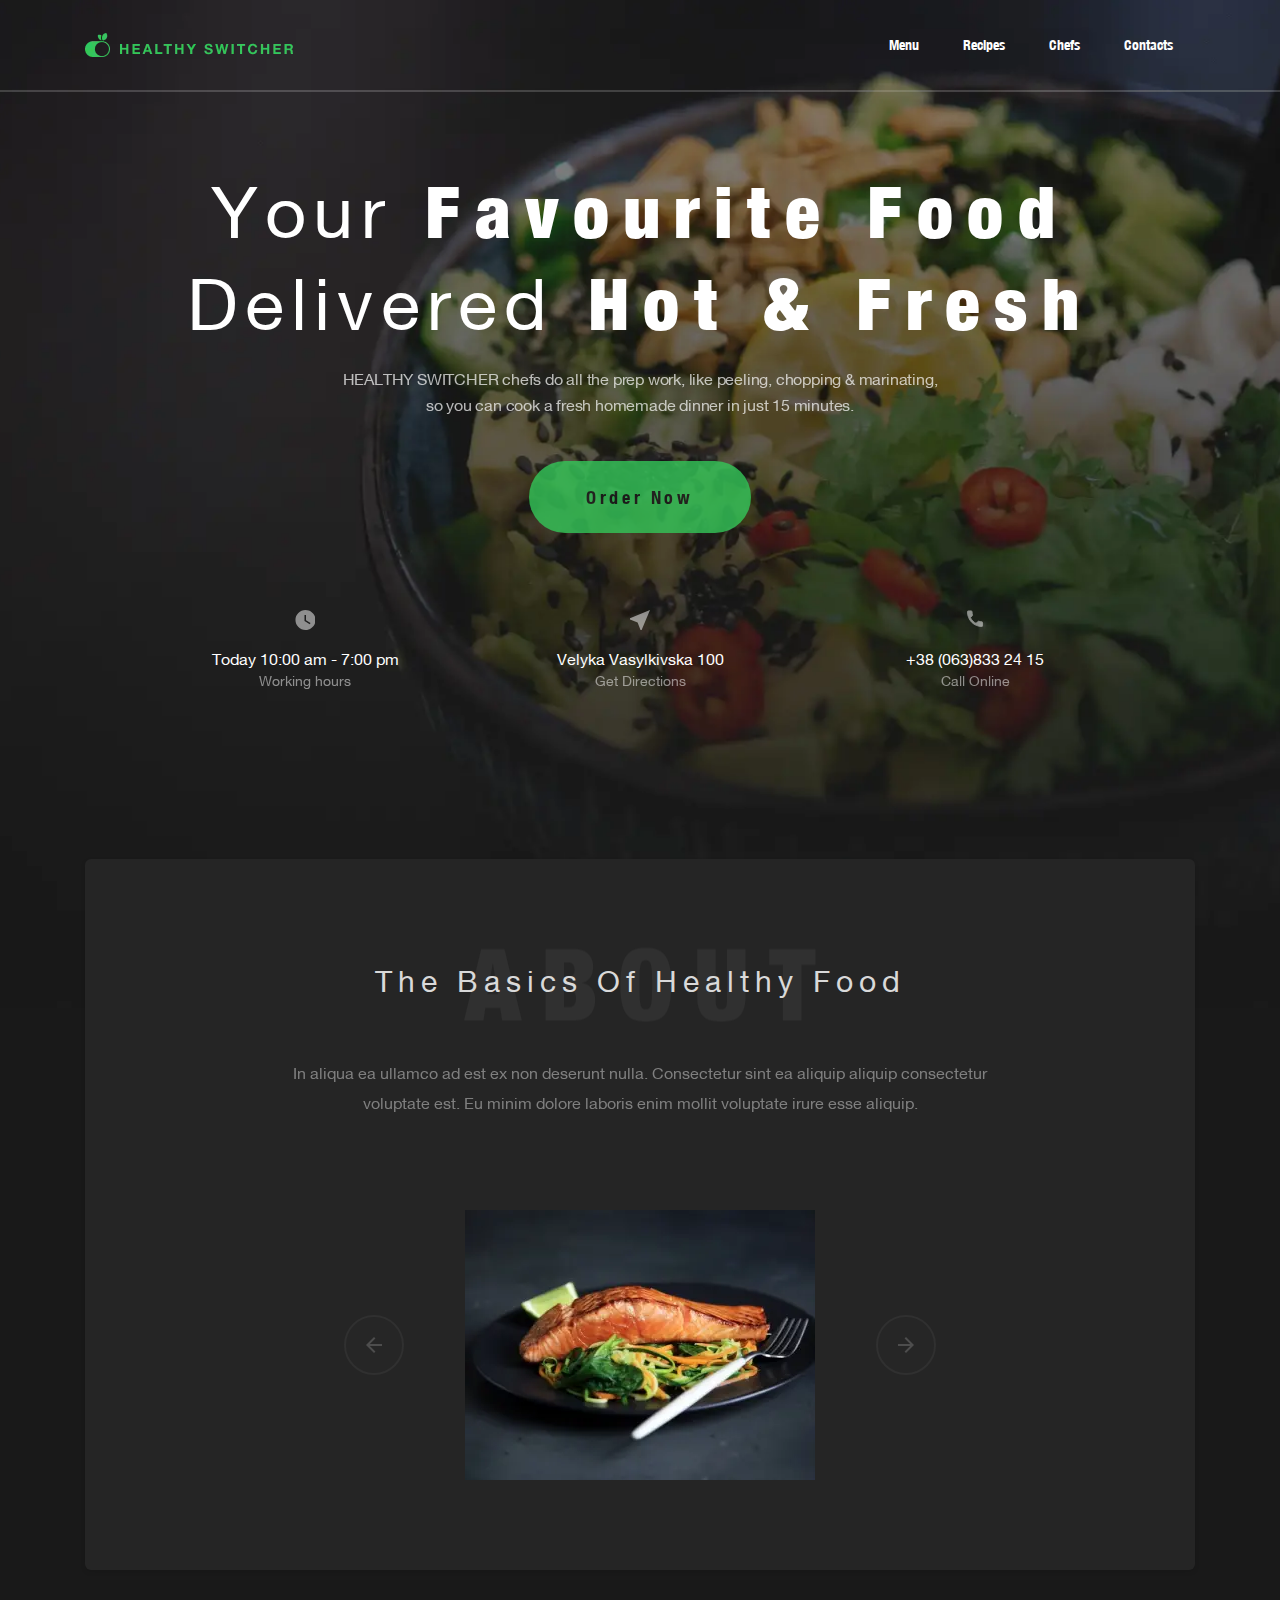
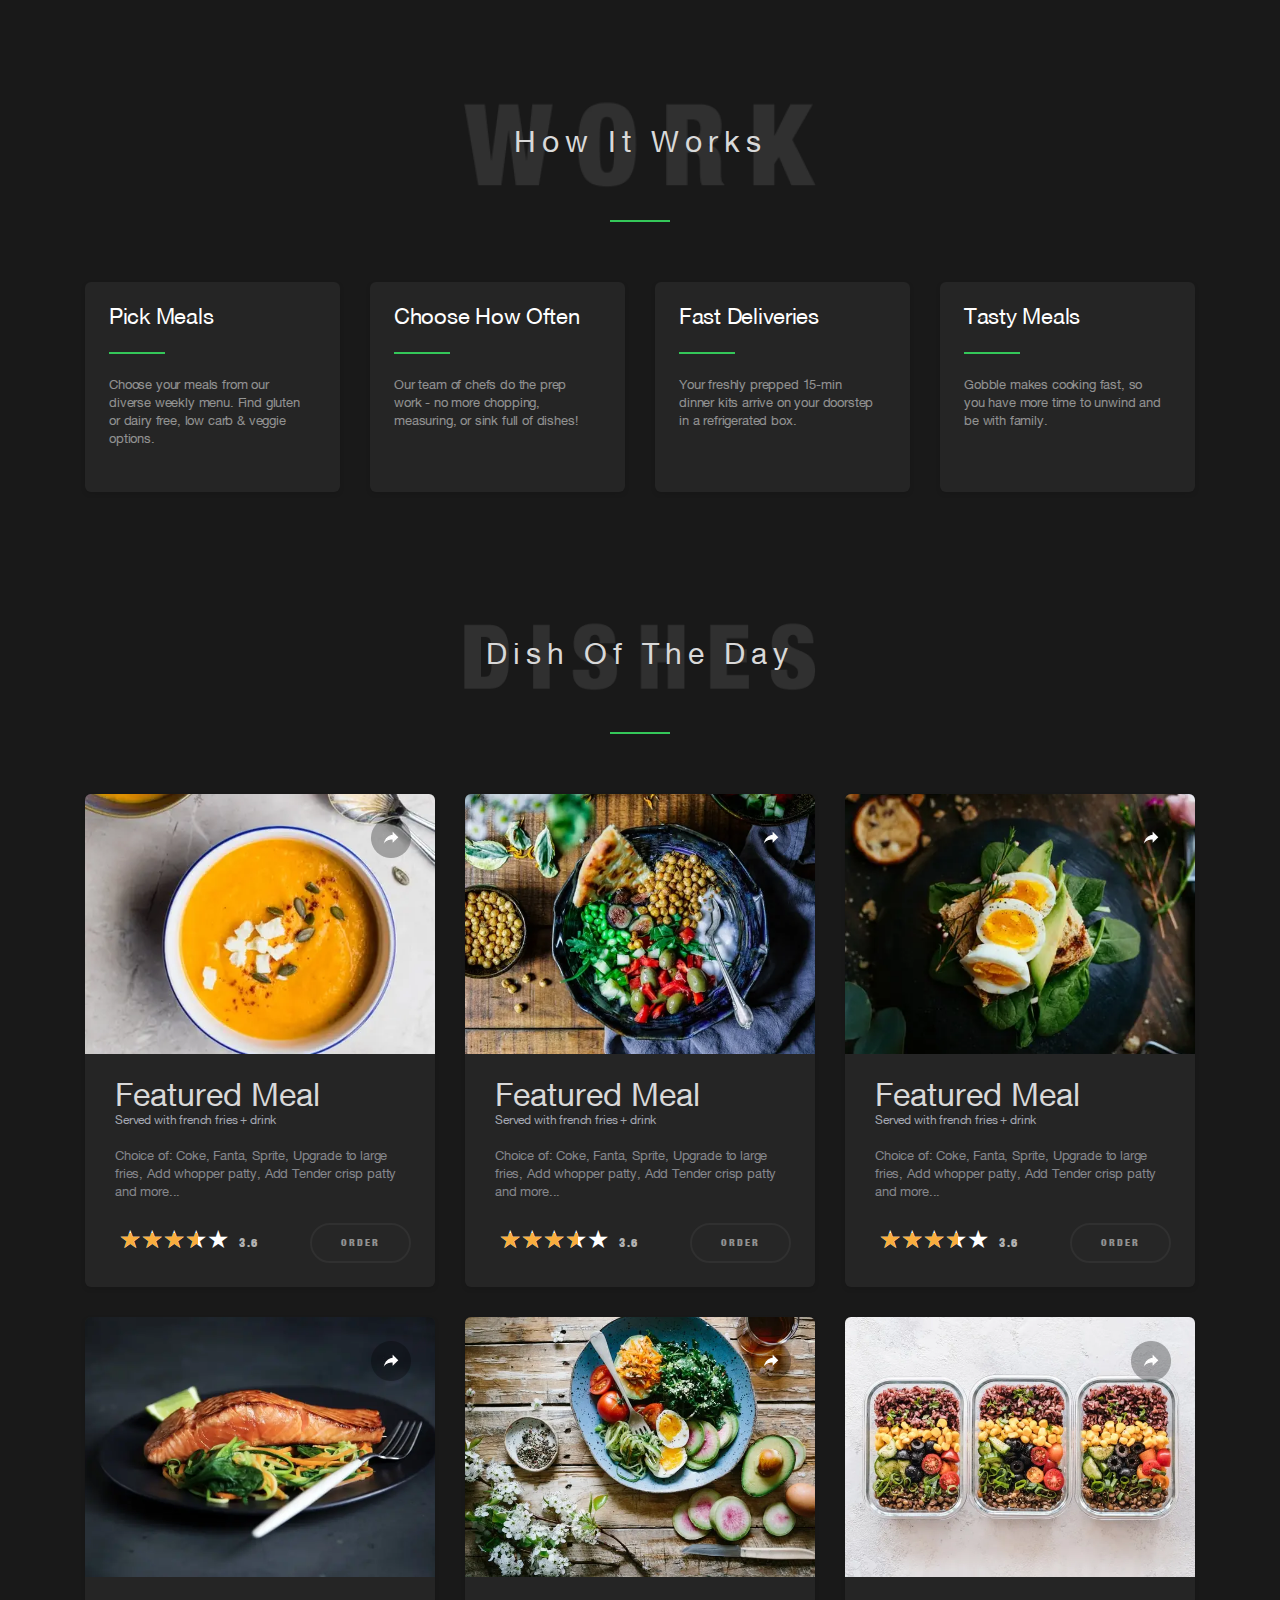
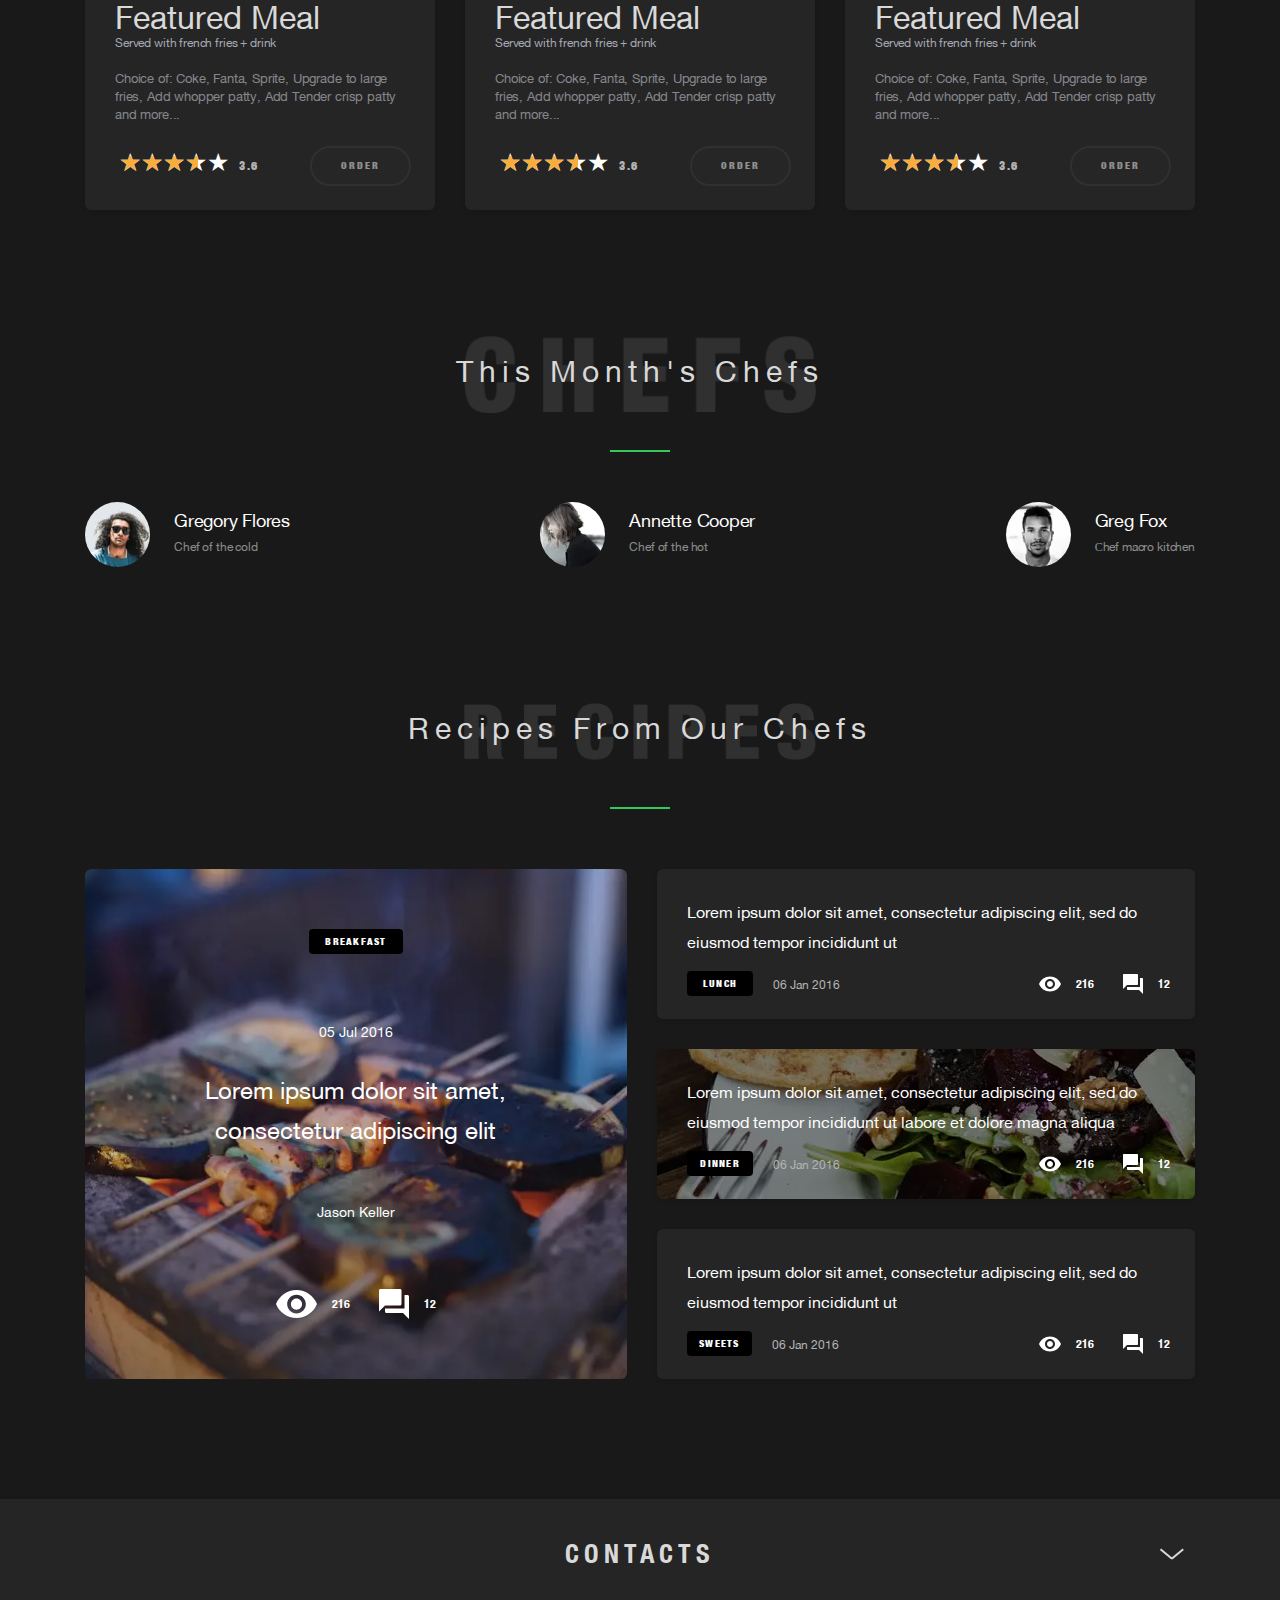
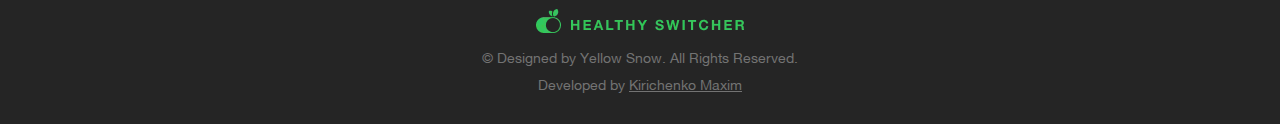
<file: index.html>
<!DOCTYPE html>
<html lang="ru">

<head>
	<title>Healthy Home</title>
	<meta charset="UTF-8">
	<meta name="format-detection" content="telephone=no">
	<!-- <style>body{opacity: 0;}</style> -->
	<link rel="stylesheet" href="css/style.min.css?_v=20220706010325">
	<link rel="shortcut icon" href="favicon.ico">
	<!-- <meta name="robots" content="noindex, nofollow"> -->
	<meta name="viewport" content="width=device-width, initial-scale=1.0">
</head>

<body>
	<div class="wrapper">
		<header class="header">
			<div class="header__container">
				<div class="header__content">
					<div class="header__logo-box">
						<a href="https://google.com/"><picture><source srcset="img/logo1.webp" type="image/webp"><img src="img/logo1.png" alt="logo"></picture></a>
						<div class="logo-box__logo2"><a><picture><source srcset="img/logo2.webp" type="image/webp"><img src="img/logo2.png" alt="logo"></picture></a></div>
					</div>
					<nav class="header__nav">
						<ul class="header__menu">
							<li><a href="#menu" class="menu__link">Menu</a></li>
							<li><a href="#recipes" class="menu__link">Recipes</a></li>
							<li><a href="#chefs" class="menu__link">Chefs</a></li>
							<li><a href="#contacts" class="menu__link">Contacts</a></li>
						</ul>
					</nav>
				</div>
			</div>
		</header>
		<main class="page">
			<div class="front">
				<div class="front__container">
					<div class="front__content">
						<div class="front__image-ibg"><picture><source srcset="img/placeholderbackground.webp" type="image/webp"><img src="img/placeholderbackground.jpg" alt=""></picture></div>
						<div class="front__description">
							<div class="front__title"><span>Your</span> favourite food <span>delivered</span> hot & fresh</div>
							<div class="front__subtitle">HEALTHY SWITCHER chefs do all the prep work, like peeling, chopping & marinating, so you can cook a fresh homemade dinner in just 15 minutes.</div>
						</div>
						<div class="front__button"><a target="_blank" href="https://google.com/">Order Now</a></div>
						<div class="front__items">
							<div class="front__item item-front">
								<div class="item-front__img"><img src="img/ic_watch_later.svg" alt="watch"></div>
								<div class="item-front__title">Today 10:00 am - 7:00 pm</div>
								<div class="item-front__subtitle">Working hours</div>
							</div>
							<div class="front__item item-front">
								<div class="item-front__img"><img src="img/ic_near_me.svg" alt="watch"></div>
								<div class="item-front__title">Velyka Vasylkivska 100</div>
								<div class="item-front__subtitle">Get Directions</div>
							</div>
							<div class="front__item item-front">
								<div class="item-front__img"><img src="img/ic_call.svg" alt="watch"></div>
								<div class="item-front__title">+38 (063)833 24 15</div>
								<div class="item-front__subtitle">Call Online</div>
							</div>
						</div>
					</div>
				</div>
			</div>
			<div class="about">
				<div class="about__container">
					<div class="about__content">
						<div class="title">
							<h2>The Basics Of Healthy Food</h2>
							<picture><source srcset="img/title/ABOUTtitle1.webp" type="image/webp"><img src="img/title/ABOUTtitle1.png" alt="ABOUT"></picture>
						</div>
						<div class="about__subtitle">In aliqua ea ullamco ad est ex non deserunt nulla. Consectetur sint ea aliquip aliquip consectetur voluptate est. Eu minim dolore laboris enim mollit voluptate irure esse aliquip.</div>
						<div class="about__switch">
							<button type="button" class="slider__button swiper-button-prev"><picture><source srcset="img/Iconleft.webp" type="image/webp"><img src="img/Iconleft.png" alt="left"></picture></button>
							<!-- Оболочка слайдера -->
							<div class="about__slider swiper">
								<!-- Двигающееся часть слайдера -->
								<div class="about__wrapper swiper-wrapper">
									<!-- Слайд -->
									<div class="about__slide swiper-slide"><picture><source srcset="img/slide1.webp" type="image/webp"><img src="img/slide1.jpg" alt="food"></picture></div>
									<div class="about__slide swiper-slide"><picture><source srcset="img/slide2.webp" type="image/webp"><img src="img/slide2.jpg" alt="food"></picture></div>
									<div class="about__slide swiper-slide"><picture><source srcset="img/slide1.webp" type="image/webp"><img src="img/slide1.jpg" alt="food"></picture></div>
									<div class="about__slide swiper-slide"><picture><source srcset="img/slide2.webp" type="image/webp"><img src="img/slide2.jpg" alt="food"></picture></div>
									<div class="about__slide swiper-slide"><picture><source srcset="img/slide1.webp" type="image/webp"><img src="img/slide1.jpg" alt="food"></picture></div>
									<div class="about__slide swiper-slide"><picture><source srcset="img/slide2.webp" type="image/webp"><img src="img/slide2.jpg" alt="food"></picture></div>
									<div class="about__slide swiper-slide"><picture><source srcset="img/slide1.webp" type="image/webp"><img src="img/slide1.jpg" alt="food"></picture></div>
									<div class="about__slide swiper-slide"><picture><source srcset="img/slide2.webp" type="image/webp"><img src="img/slide2.jpg" alt="food"></picture></div>
								</div>
								<!-- Если нужна навигация (влево/вправо) -->
							</div>
							<button type="button" class="slider__button swiper-button-next"><picture><source srcset="img/Iconright.webp" type="image/webp"><img src="img/Iconright.png" alt="right"></picture></button>
						</div>
					</div>
				</div>
			</div>
			<div class="work">
				<div class="work__container">
					<div class="title">
						<h2>how it works</h2>
						<picture><source srcset="img/title/EVENTStitle2.webp" type="image/webp"><img src="img/title/EVENTStitle2.png" alt="ABOUT"></picture>
					</div>
					<span class="line"></span>
					<div class="work__content">
						<div class="work__items">
							<div class="work__item item-work">
								<div class="item-work__title">Pick meals</div>
								<span class="item-work__line"></span>
								<div class="item-work__text">Choose your meals from our diverse weekly menu. Find gluten or dairy free, low carb & veggie options.</div>
							</div>
							<div class="work__item item-work">
								<div class="item-work__title">Choose how often</div>
								<span class="item-work__line"></span>
								<div class="item-work__text">Our team of chefs do the prep work - no more chopping, measuring, or sink full of dishes!</div>
							</div>
							<div class="work__item item-work">
								<div class="item-work__title">fast deliveries</div>
								<span class="item-work__line"></span>
								<div class="item-work__text">Your freshly prepped 15-min dinner kits arrive on your doorstep in a refrigerated box.</div>
							</div>
							<div class="work__item item-work">
								<div class="item-work__title">tasty meals</div>
								<span class="item-work__line"></span>
								<div class="item-work__text">Gobble makes cooking fast, so you have more time to unwind and be with family.</div>
							</div>
						</div>
					</div>
				</div>
			</div>
			<div id="menu" class="dishes">
				<div class="dishes__container">
					<div class="dishes__content">
						<div class="title">
							<h2>Dish Of The Day</h2>
							<picture><source srcset="img/title/EVENTStitle3.webp" type="image/webp"><img src="img/title/EVENTStitle3.png" alt="DISHES"></picture>
						</div>
						<span class="line"></span>
						<div class="dishes__items">
							<div class="dishes__item">
								<div class="item-dishes">
									<a href="" class="item-dishes__link">
										<picture><source srcset="img/dishes/7.webp" type="image/webp"><img src="img/dishes/7.png" alt="link"></picture>
									</a>
									<a href="http://google.com/" class="item-dishes__picture">
										<picture><source srcset="img/dishes/1.webp" type="image/webp"><img src="img/dishes/1.jpg" alt="dishes" class="item-dishes__image"></picture>
									</a>
									<div class="item-dishes__body">
										<a href="http://google.com/" class="item-dishes__title">Featured Meal</a>
										<div class="item-dishes__subtitle">Served with french fries + drink</div>
										<div class="item-dishes__text">Choice of: Coke, Fanta, Sprite, Upgrade to large fries, Add whopper patty, Add Tender crisp patty and more...</div>
									</div>
									<div class="item-dishes__items">
										<div class="item-dishes__rating">
											<div class="rating rating_set">
												<div class="rating__body">
													<div class="rating__active"></div>
													<div class="rating__items">
														<input type="radio" class="rating__item" value="1" name="rating">
														<input type="radio" class="rating__item" value="2" name="rating">
														<input type="radio" class="rating__item" value="3" name="rating">
														<input type="radio" class="rating__item" value="4" name="rating">
														<input type="radio" class="rating__item" value="5" name="rating">
													</div>
												</div>
												<div class="rating__value">3.6</div>
											</div>
										</div>
										<a href="http://google.com/" class="item-dishes__button">ORDER</a>
									</div>
								</div>
							</div>
							<div class="dishes__item">
								<div class="item-dishes">
									<a href="" class="item-dishes__link">
										<picture><source srcset="img/dishes/7.webp" type="image/webp"><img src="img/dishes/7.png" alt="link"></picture>
									</a>
									<a href="http://google.com/" class="item-dishes__picture">
										<picture><source srcset="img/dishes/2.webp" type="image/webp"><img src="img/dishes/2.jpg" alt="dishes" class="item-dishes__image"></picture>
									</a>
									<div class="item-dishes__body">
										<a href="http://google.com/" class="item-dishes__title">Featured Meal</a>
										<div class="item-dishes__subtitle">Served with french fries + drink</div>
										<div class="item-dishes__text">Choice of: Coke, Fanta, Sprite, Upgrade to large fries, Add whopper patty, Add Tender crisp patty and more...</div>
									</div>
									<div class="item-dishes__items">
										<div class="item-dishes__rating">
											<div class="rating rating_set">
												<div class="rating__body">
													<div class="rating__active"></div>
													<div class="rating__items">
														<input type="radio" class="rating__item" value="1" name="rating">
														<input type="radio" class="rating__item" value="2" name="rating">
														<input type="radio" class="rating__item" value="3" name="rating">
														<input type="radio" class="rating__item" value="4" name="rating">
														<input type="radio" class="rating__item" value="5" name="rating">
													</div>
												</div>
												<div class="rating__value">3.6</div>
											</div>
										</div>
										<a href="http://google.com/" class="item-dishes__button">ORDER</a>
									</div>
								</div>
							</div>
							<div class="dishes__item">
								<div class="item-dishes">
									<a href="" class="item-dishes__link">
										<picture><source srcset="img/dishes/7.webp" type="image/webp"><img src="img/dishes/7.png" alt="link"></picture>
									</a>
									<a href="http://google.com/" class="item-dishes__picture">
										<picture><source srcset="img/dishes/3.webp" type="image/webp"><img src="img/dishes/3.jpg" alt="dishes" class="item-dishes__image"></picture>
									</a>
									<div class="item-dishes__body">
										<a href="http://google.com/" class="item-dishes__title">Featured Meal</a>
										<div class="item-dishes__subtitle">Served with french fries + drink</div>
										<div class="item-dishes__text">Choice of: Coke, Fanta, Sprite, Upgrade to large fries, Add whopper patty, Add Tender crisp patty and more...</div>
									</div>
									<div class="item-dishes__items">
										<div class="item-dishes__rating">
											<div class="rating rating_set">
												<div class="rating__body">
													<div class="rating__active"></div>
													<div class="rating__items">
														<input type="radio" class="rating__item" value="1" name="rating">
														<input type="radio" class="rating__item" value="2" name="rating">
														<input type="radio" class="rating__item" value="3" name="rating">
														<input type="radio" class="rating__item" value="4" name="rating">
														<input type="radio" class="rating__item" value="5" name="rating">
													</div>
												</div>
												<div class="rating__value">3.6</div>
											</div>
										</div>
										<a href="http://google.com/" class="item-dishes__button">ORDER</a>
									</div>
								</div>

							</div>
							<div class="dishes__item">
								<div class="item-dishes">
									<a href="" class="item-dishes__link">
										<picture><source srcset="img/dishes/7.webp" type="image/webp"><img src="img/dishes/7.png" alt="link"></picture>
									</a>
									<a href="http://google.com/" class="item-dishes__picture">
										<picture><source srcset="img/dishes/4.webp" type="image/webp"><img src="img/dishes/4.jpg" alt="dishes" class="item-dishes__image"></picture>
									</a>
									<div class="item-dishes__body">
										<a href="http://google.com/" class="item-dishes__title">Featured Meal</a>
										<div class="item-dishes__subtitle">Served with french fries + drink</div>
										<div class="item-dishes__text">Choice of: Coke, Fanta, Sprite, Upgrade to large fries, Add whopper patty, Add Tender crisp patty and more...</div>
									</div>
									<div class="item-dishes__items">
										<div class="item-dishes__rating">
											<div class="rating rating_set">
												<div class="rating__body">
													<div class="rating__active"></div>
													<div class="rating__items">
														<input type="radio" class="rating__item" value="1" name="rating">
														<input type="radio" class="rating__item" value="2" name="rating">
														<input type="radio" class="rating__item" value="3" name="rating">
														<input type="radio" class="rating__item" value="4" name="rating">
														<input type="radio" class="rating__item" value="5" name="rating">
													</div>
												</div>
												<div class="rating__value">3.6</div>
											</div>
										</div>
										<a href="http://google.com/" class="item-dishes__button">ORDER</a>
									</div>
								</div>

							</div>
							<div class="dishes__item">
								<div class="item-dishes">
									<a href="" class="item-dishes__link">
										<picture><source srcset="img/dishes/7.webp" type="image/webp"><img src="img/dishes/7.png" alt="link"></picture>
									</a>
									<a href="http://google.com/" class="item-dishes__picture">
										<picture><source srcset="img/dishes/5.webp" type="image/webp"><img src="img/dishes/5.jpg" alt="dishes" class="item-dishes__image"></picture>
									</a>
									<div class="item-dishes__body">
										<a href="http://google.com/" class="item-dishes__title">Featured Meal</a>
										<div class="item-dishes__subtitle">Served with french fries + drink</div>
										<div class="item-dishes__text">Choice of: Coke, Fanta, Sprite, Upgrade to large fries, Add whopper patty, Add Tender crisp patty and more...</div>
									</div>
									<div class="item-dishes__items">
										<div class="item-dishes__rating">
											<div class="rating rating_set">
												<div class="rating__body">
													<div class="rating__active"></div>
													<div class="rating__items">
														<input type="radio" class="rating__item" value="1" name="rating">
														<input type="radio" class="rating__item" value="2" name="rating">
														<input type="radio" class="rating__item" value="3" name="rating">
														<input type="radio" class="rating__item" value="4" name="rating">
														<input type="radio" class="rating__item" value="5" name="rating">
													</div>
												</div>
												<div class="rating__value">3.6</div>
											</div>
										</div>
										<a href="http://google.com/" class="item-dishes__button">ORDER</a>
									</div>
								</div>

							</div>
							<div class="dishes__item">
								<div class="item-dishes">
									<a href="" class="item-dishes__link">
										<picture><source srcset="img/dishes/7.webp" type="image/webp"><img src="img/dishes/7.png" alt="link"></picture>
									</a>
									<a href="http://google.com/" class="item-dishes__picture">
										<picture><source srcset="img/dishes/6.webp" type="image/webp"><img src="img/dishes/6.jpg" alt="dishes" class="item-dishes__image"></picture>
									</a>
									<div class="item-dishes__body">
										<a href="http://google.com/" class="item-dishes__title">Featured Meal</a>
										<div class="item-dishes__subtitle">Served with french fries + drink</div>
										<div class="item-dishes__text">Choice of: Coke, Fanta, Sprite, Upgrade to large fries, Add whopper patty, Add Tender crisp patty and more...</div>
									</div>
									<div class="item-dishes__items">
										<div class="item-dishes__rating">
											<div class="rating rating_set">
												<div class="rating__body">
													<div class="rating__active"></div>
													<div class="rating__items">
														<input type="radio" class="rating__item" value="1" name="rating">
														<input type="radio" class="rating__item" value="2" name="rating">
														<input type="radio" class="rating__item" value="3" name="rating">
														<input type="radio" class="rating__item" value="4" name="rating">
														<input type="radio" class="rating__item" value="5" name="rating">
													</div>
												</div>
												<div class="rating__value">3.6</div>
											</div>
										</div>
										<a href="http://google.com/" class="item-dishes__button">ORDER</a>
									</div>
								</div>

							</div>
						</div>
					</div>
				</div>
			</div>
			<div id="chefs" class="chefs">
				<div class="chefs__container">
					<div class="title">
						<h2>This month's chefs</h2>
						<picture><source srcset="img/title/EVENTStitle4.webp" type="image/webp"><img src="img/title/EVENTStitle4.png" alt="ABOUT"></picture>
					</div>
					<span class="line"></span>
					<div class="chefs__content">
						<div class="chefs__items">
							<div class="chefs__item">
								<a href="" class="chefs__picture">
									<picture><source srcset="img/chefs/1.webp" type="image/webp"><img src="img/chefs/1.jpg" alt="chefs" class="chefs__image"></picture>
								</a>
								<div class="chefs__bio">
									<a href="" class="chefs__name">Gregory Flores</a>
									<div class="chefs__speciality">Chef of the cold</div>
								</div>
							</div>
							<div class="chefs__item">
								<a href="" class="chefs__picture">
									<picture><source srcset="img/chefs/2.webp" type="image/webp"><img src="img/chefs/2.jpg" alt="chefs" class="chefs__image"></picture>
								</a>
								<div class="chefs__bio">
									<a href="" class="chefs__name">Annette Cooper</a>
									<div class="chefs__speciality">Chef of the hot</div>
								</div>
							</div>
							<div class="chefs__item">
								<a href="" class="chefs__picture">
									<picture><source srcset="img/chefs/3.webp" type="image/webp"><img src="img/chefs/3.jpg" alt="chefs" class="chefs__image"></picture>
								</a>
								<div class="chefs__bio">
									<a href="" class="chefs__name">Greg Fox</a>
									<div class="chefs__speciality">Сhef macro kitchen</div>
								</div>
							</div>
						</div>
					</div>
				</div>
			</div>
			<div id="recipes" class="recipes">
				<div class="recipes__container">
					<div class="recipes__content">
						<div class="title">
							<h2>Recipes From Our Chefs</h2>
							<picture><source srcset="img/title/EVENTStitle5.webp" type="image/webp"><img src="img/title/EVENTStitle5.png" alt="ABOUT"></picture>
						</div>
						<span class="line"></span>
						<div class="recipes__cards">
							<div class="recipes__big-card">
								<a href="" class="big-card__tag">breakfast</a>
								<div class="big-card__date">05 Jul 2016</div>
								<div class="big-card__text">Lorem ipsum dolor sit amet, consectetur adipiscing elit</div>
								<div class="big-card__author">Jason Keller</div>
								<div class="components__box">
									<div class="visibility__box">
										<img class="visibility__image" src="img/recipes/ic_remove_red_eyevisibility.svg" alt="visibility">
										<div class="visibility__order">216</div>
									</div>
									<div class="comments__box">
										<img class="comments__image" src="img/recipes//ic_question_answercomments.svg" alt="comments">
										<div class="comments__order">12</div>
									</div>
								</div>
							</div>
							<div class="recipes__small-cards">
								<div class="recipes__small-card">
									<div class="small-card__text">Lorem ipsum dolor sit amet, consectetur adipiscing elit, sed do eiusmod tempor incididunt ut</div>
									<div class="small-card__components">
										<div class="components__left">
											<a href="" class="small-card__tag">lunch</a>
											<div class="small-card__date">06 Jan 2016</div>
										</div>
										<div class="components__box">
											<div class="visibility__box">
												<img class="visibility__image" src="img/recipes/ic_remove_red_eyevisibility.svg" alt="visibility">
												<div class="visibility__order">216</div>
											</div>
											<div class="comments__box">
												<img class="comments__image" src="img/recipes//ic_question_answercomments.svg" alt="comments">
												<div class="comments__order">12</div>
											</div>
										</div>
									</div>

								</div>
								<div class="recipes__small-card recipes__small-card-bg">
									<div class="small-card__text">Lorem ipsum dolor sit amet, consectetur adipiscing elit, sed do eiusmod tempor incididunt ut labore et dolore magna aliqua</div>
									<div class="small-card__components">
										<div class="components__left">
											<a href="" class="small-card__tag small-card__tag_padding10">dinner</a>
											<div class="small-card__date">06 Jan 2016</div>
										</div>
										<div class="components__box">
											<div class="visibility__box">
												<img class="visibility__image" src="img/recipes/ic_remove_red_eyevisibility.svg" alt="visibility">
												<div class="visibility__order">216</div>
											</div>
											<div class="comments__box">
												<img class="comments__image" src="img/recipes//ic_question_answercomments.svg" alt="comments">
												<div class="comments__order">12</div>
											</div>
										</div>
									</div>
								</div>
								<div class="recipes__small-card">
									<div class="small-card__text">Lorem ipsum dolor sit amet, consectetur adipiscing elit, sed do eiusmod tempor incididunt ut</div>
									<div class="small-card__components">
										<div class="components__left">
											<a href="" class="small-card__tag small-card__tag_padding20">sweets</a>
											<div class="small-card__date">06 Jan 2016</div>
										</div>
										<div class="components__box">
											<div class="visibility__box">
												<img class="visibility__image" src="img/recipes/ic_remove_red_eyevisibility.svg" alt="visibility">
												<div class="visibility__order">216</div>
											</div>
											<div id="contacts" class="comments__box">
												<img class="comments__image" src="img/recipes//ic_question_answercomments.svg" alt="comments">
												<div class="comments__order">12</div>
											</div>
										</div>
									</div>
								</div>
							</div>
						</div>
					</div>
				</div>
			</div>
		</main>
		<footer class="footer">
			<div class="footer__container">
				<div class="footer__content">
					<div data-spollers class="spollers">
						<div class="spollers__item">
							<button type="button" data-spoller class="spollers__title">CONTACTS</button>
							<div class="spollers__body">
								<div class="front__items">
									<div class="front__item item-front">
										<div class="item-front__img"><img src="img/ic_watch_later.svg" alt="watch"></div>
										<div class="item-front__title">Today 10:00 am - 7:00 pm</div>
										<div class="item-front__subtitle">Working hours</div>
									</div>
									<div class="front__item item-front">
										<div class="item-front__img"><img src="img/ic_near_me.svg" alt="watch"></div>
										<div class="item-front__title">Velyka Vasylkivska 100</div>
										<div class="item-front__subtitle">Get Directions</div>
									</div>
									<div class="front__item item-front">
										<div class="item-front__img"><img src="img/ic_call.svg" alt="watch"></div>
										<div class="item-front__title">+38 (063)833 24 15</div>
										<div class="item-front__subtitle">Call Online</div>
									</div>
								</div>
							</div>
						</div>
					</div>
					<div class="footer__logo-box">
						<a href="https://google.com/"><picture><source srcset="img/logo1.webp" type="image/webp"><img src="img/logo1.png" alt="logo"></picture></a>
						<div><a><picture><source srcset="img/logo2.webp" type="image/webp"><img src="img/logo2.png" alt="logo"></picture></a></div>
					</div>
					<div class="contacts__title">© Designed by Yellow Snow. All Rights Reserved.</div>
					<div class="contacts__subtitle">Developed by <a href="https://github.com/Kirich8">Kirichenko Maxim</a></div>
				</div>
			</div>
		</footer>
	</div>
	<!-- 
<div id="popup" aria-hidden="true" class="popup">
	<div class="popup__wrapper">
		<div class="popup__content">
			<button data-close type="button" class="popup__close">Закрыть</button>
			<div class="popup__text">
			</div>
		</div>
	</div>
</div>
 -->

	<script src="js/app.min.js?_v=20220706010325"></script>
</body>

</html>
</file>
<file: css/style.min.css>
@charset "UTF-8";@font-face{font-family:HelveticaNeue;font-display:swap;src:url("../fonts/Helvetica Neue CE 55 Roman.woff2") format("woff2"),url("../fonts/Helvetica Neue CE 55 Roman.woff") format("woff");font-weight:400;font-style:normal}@font-face{font-family:HelveticaNeue;font-display:swap;src:url("../fonts/Helvetica Neue Condensed Black.woff2") format("woff2"),url("../fonts/Helvetica Neue Condensed Black.woff") format("woff");font-weight:900;font-style:normal}@font-face{font-family:HelveticaNeue;font-display:swap;src:url("../fonts/Helvetica Neue Condensed Bold.woff2") format("woff2"),url("../fonts/Helvetica Neue Condensed Bold.woff") format("woff");font-weight:700;font-style:normal}@font-face{font-family:Inter;font-display:swap;src:url(../fonts/Inter-Medium.woff2) format("woff2"),url(../fonts/Inter-Medium.woff) format("woff");font-weight:500;font-style:normal}@font-face{font-family:Inter;font-display:swap;src:url(../fonts/Inter-Regular.woff2) format("woff2"),url(../fonts/Inter-Regular.woff) format("woff");font-weight:400;font-style:normal}@font-face{font-family:Inter;font-display:swap;src:url(../fonts/Inter-SemiBold.woff2) format("woff2"),url(../fonts/Inter-SemiBold.woff) format("woff");font-weight:600;font-style:normal}@font-face{font-family:Roboto;font-display:swap;src:url(../fonts/Roboto-Regular.woff2) format("woff2"),url(../fonts/Roboto-Regular.woff) format("woff");font-weight:400;font-style:normal}@font-face{font-family:Roboto;font-display:swap;src:url(../fonts/Roboto-Bold.woff2) format("woff2"),url(../fonts/Roboto-Bold.woff) format("woff");font-weight:700;font-style:normal}*{padding:0;margin:0;border:0}*,:after,:before{-webkit-box-sizing:border-box;box-sizing:border-box}body,html{height:100%;min-width:320px}html{scroll-behavior:smooth}body{color:#fff;line-height:1;font-family:HelveticaNeue;font-size:.875rem;-ms-text-size-adjust:100%;-moz-text-size-adjust:100%;-webkit-text-size-adjust:100%;-webkit-font-smoothing:antialiased;-moz-osx-font-smoothing:grayscale}button,input,textarea{font-family:HelveticaNeue;font-size:inherit}button{cursor:pointer;color:inherit;background-color:inherit}a{color:inherit}a:link,a:visited{text-decoration:none}a:hover{text-decoration:none}ul li{list-style:none}img{vertical-align:top}h1,h2,h3,h4,h5,h6{font-weight:inherit;font-size:inherit}body{background:#191919}.lock body{overflow:hidden;-ms-touch-action:none;touch-action:none}.wrapper{min-height:100%;display:-webkit-box;display:-ms-flexbox;display:flex;-webkit-box-orient:vertical;-webkit-box-direction:normal;-ms-flex-direction:column;flex-direction:column;overflow:hidden}.wrapper>main{-webkit-box-flex:1;-ms-flex:1 1 auto;flex:1 1 auto}.wrapper>*{min-width:0}[class*=__container]{max-width:69.375rem;-webkit-box-sizing:content-box;box-sizing:content-box;margin:0 auto;padding:0 .9375rem}.rating{display:-webkit-box;display:-ms-flexbox;display:flex;-webkit-box-align:end;-ms-flex-align:end;align-items:flex-end;font-size:40px;line-height:.75;-webkit-transition:opacity .3s ease 0s;-o-transition:opacity .3s ease 0s;transition:opacity .3s ease 0s}.rating.rating_sending{opacity:.2}.rating.rating_set .rating__active,.rating.rating_set .rating__item{cursor:pointer}.rating__body{position:relative}.rating__body::before{content:"★★★★★";display:block}.rating__active{position:absolute;width:0%;height:100%;top:0;left:0;overflow:hidden}.rating__active::before{content:"★★★★★";position:absolute;width:200%;height:200%;top:0;left:0;color:#ffd300}.rating__items{display:-webkit-box;display:-ms-flexbox;display:flex;position:absolute;width:100%;height:100%;top:0;left:0}.rating__item{-webkit-box-flex:0;-ms-flex:0 0 20%;flex:0 0 20%;height:100%;opacity:0}.rating__value{font-size:50%;line-height:1;padding:0 0 0 10px}.spollers{display:-ms-grid;display:grid;gap:15px}.spollers__item{font-size:1.25rem}.spollers__title{width:100%;cursor:default;text-align:left;border:1px solid #eee;padding:.625rem .9375rem;border-radius:.3125rem;position:relative}._spoller-init .spollers__title{cursor:pointer}._spoller-init .spollers__title::after,._spoller-init .spollers__title::before{content:"";position:absolute;right:10px;top:50%;background-color:#d9d9d9;height:2px;width:15px;-webkit-transition:-webkit-transform .5s ease 0s;transition:-webkit-transform .5s ease 0s;-o-transition:transform .5s ease 0s;transition:transform .5s ease 0s;transition:transform .5s ease 0s,-webkit-transform .5s ease 0s}._spoller-init .spollers__title::before{-webkit-transform:translate(-75%,-50%) rotate(40deg);-ms-transform:translate(-75%,-50%) rotate(40deg);transform:translate(-75%,-50%) rotate(40deg)}._spoller-init .spollers__title::after{-webkit-transform:translate(0,-50%) rotate(-40deg);-ms-transform:translate(0,-50%) rotate(-40deg);transform:translate(0,-50%) rotate(-40deg)}._spoller-init .spollers__title._spoller-active::before{-webkit-transform:translateX(-75%) rotate(-40deg);-ms-transform:translateX(-75%) rotate(-40deg);transform:translateX(-75%) rotate(-40deg)}._spoller-init .spollers__title._spoller-active::after{-webkit-transform:rotate(40deg);-ms-transform:rotate(40deg);transform:rotate(40deg)}.spollers__body{padding:1.25rem;border-radius:.3125rem;border:1px solid #eee}[class*=-ibg] img{position:absolute;width:100%;height:100%;top:0;left:0;-o-object-fit:cover;object-fit:cover;z-index:-1}[class*=-ibg_contain] img{-o-object-fit:contain;object-fit:contain}.title{font-weight:400;font-size:30px;line-height:2;letter-spacing:.2em;color:#d9d9d9;text-transform:capitalize;position:relative;padding:0 0 150px 0;width:100%}.title h2{display:block;padding:0 10px 0 10px;position:absolute;z-index:1;width:100%;text-align:center;top:50%;left:50%;-webkit-transform:translate(-50%,-50%);-ms-transform:translate(-50%,-50%);transform:translate(-50%,-50%)}@supports (font-size:clamp(0.75rem ,0.3109756098rem + 2.1951219512vw ,1.875rem)){.title h2{font-size:clamp(.75rem ,.3109756098rem + 2.1951219512vw ,1.875rem)}}@supports not (font-size:clamp(0.75rem ,0.3109756098rem + 2.1951219512vw ,1.875rem)){.title h2{font-size:calc(.75rem + 1.125 * (100vw - 20rem)/ 51.25)}}.title img{position:absolute;top:50%;left:50%;z-index:0;max-width:352px;-webkit-transform:translate(-50%,-50%);-ms-transform:translate(-50%,-50%);transform:translate(-50%,-50%)}@supports (width:clamp(17.5rem ,15.743902439rem + 8.7804878049vw ,22rem)){.title img{width:clamp(17.5rem ,15.743902439rem + 8.7804878049vw ,22rem)}}@supports not (width:clamp(17.5rem ,15.743902439rem + 8.7804878049vw ,22rem)){.title img{width:calc(17.5rem + 4.5 * (100vw - 20rem)/ 51.25)}}.line{margin:0 auto;display:block;width:60px;height:2px;background-color:#34c759}.header{position:relative}.header ::after{content:"";height:2px;width:100%;position:absolute;top:100%;left:0;background:#fff;opacity:1%}.header__content{display:-webkit-box;display:-ms-flexbox;display:flex;-webkit-box-pack:justify;-ms-flex-pack:justify;justify-content:space-between;-webkit-box-align:center;-ms-flex-align:center;align-items:center}.header__logo-box{display:-webkit-box;display:-ms-flexbox;display:flex;-webkit-box-align:end;-ms-flex-align:end;align-items:flex-end;gap:8.97px}.header__menu{font-weight:700;line-height:90px;display:-webkit-box;display:-ms-flexbox;display:flex}@supports (padding-right:clamp(0.625rem ,0.3323170732rem + 1.4634146341vw ,1.375rem)){.header__menu li{padding-right:clamp(.625rem ,.3323170732rem + 1.4634146341vw ,1.375rem)}}@supports not (padding-right:clamp(0.625rem ,0.3323170732rem + 1.4634146341vw ,1.375rem)){.header__menu li{padding-right:calc(.625rem + .75 * (100vw - 20rem)/ 51.25)}}@supports (padding-left:clamp(0.625rem ,0.3323170732rem + 1.4634146341vw ,1.375rem)){.header__menu li{padding-left:clamp(.625rem ,.3323170732rem + 1.4634146341vw ,1.375rem)}}@supports not (padding-left:clamp(0.625rem ,0.3323170732rem + 1.4634146341vw ,1.375rem)){.header__menu li{padding-left:calc(.625rem + .75 * (100vw - 20rem)/ 51.25)}}.header__menu li:hover{-webkit-transition:all .3s ease 0s;-o-transition:all .3s ease 0s;transition:all .3s ease 0s;color:#34c759;cursor:pointer}.footer{background:#252525;-webkit-box-shadow:0 2px 5px rgba(0,0,0,.1);box-shadow:0 2px 5px rgba(0,0,0,.1)}.spollers__title{font-style:normal;font-weight:700;font-size:26px;text-align:center;line-height:90px;letter-spacing:.2em;color:#d9d9d9;border:none}.spollers__body{border:none}.footer__logo-box{display:-webkit-box;display:-ms-flexbox;display:flex;-webkit-box-orient:horizontal;-webkit-box-direction:normal;-ms-flex-direction:row;flex-direction:row;-webkit-box-pack:center;-ms-flex-pack:center;justify-content:center;-webkit-box-align:end;-ms-flex-align:end;align-items:flex-end;gap:9px;margin-bottom:20px}.contacts__title{text-align:center;margin-bottom:13px;font-style:normal;font-weight:400;font-size:14px;line-height:1;color:#737373}.contacts__subtitle{text-align:center;margin-bottom:30px;font-style:normal;font-weight:400;font-size:14px;line-height:1;color:#737373}.contacts__subtitle a{text-decoration:underline}.front{padding:80px 0 401px 0;position:relative}.front__content{display:-webkit-box;display:-ms-flexbox;display:flex;-webkit-box-orient:vertical;-webkit-box-direction:normal;-ms-flex-direction:column;flex-direction:column;-webkit-box-pack:center;-ms-flex-pack:center;justify-content:center;-webkit-box-align:center;-ms-flex-align:center;align-items:center}.front__image-ibg img{top:-91px}.front__description{display:-webkit-box;display:-ms-flexbox;display:flex;-webkit-box-orient:vertical;-webkit-box-direction:normal;-ms-flex-direction:column;flex-direction:column;-webkit-box-pack:center;-ms-flex-pack:center;justify-content:center;-webkit-box-align:center;-ms-flex-align:center;align-items:center}.front__title{font-size:72px;line-height:116.666666666%;text-align:center;letter-spacing:.2em;text-transform:capitalize;font-weight:800;margin:0 0 16px 0}@supports (font-size:clamp(1.5rem ,0.3292682927rem + 5.8536585366vw ,4.5rem)){.front__title{font-size:clamp(1.5rem ,.3292682927rem + 5.8536585366vw ,4.5rem)}}@supports not (font-size:clamp(1.5rem ,0.3292682927rem + 5.8536585366vw ,4.5rem)){.front__title{font-size:calc(1.5rem + 3 * (100vw - 20rem)/ 51.25)}}.front__title span{font-weight:400;letter-spacing:.1em}.front__subtitle{max-width:695px;padding:0 50px 0 50px;font-weight:400;font-size:16px;line-height:162.5%;text-align:center;letter-spacing:-.2px;mix-blend-mode:normal;opacity:.7;margin:0 0 40px 0}@supports (font-size:clamp(0.625rem ,0.4786585366rem + 0.7317073171vw ,1rem)){.front__subtitle{font-size:clamp(.625rem ,.4786585366rem + .7317073171vw ,1rem)}}@supports not (font-size:clamp(0.625rem ,0.4786585366rem + 0.7317073171vw ,1rem)){.front__subtitle{font-size:calc(.625rem + .375 * (100vw - 20rem)/ 51.25)}}.front__button{margin-bottom:70px}.front__button a{display:block;opacity:.8;padding:25px 57px;color:#1a1a1a;cursor:pointer;font-weight:700;font-size:18px;line-height:22px;text-align:center;letter-spacing:.2em;background:#34c759;overflow:hidden;border-radius:43px}.front__button a:hover{-webkit-transition:all .3s ease 0s;-o-transition:all .3s ease 0s;transition:all .3s ease 0s;border-radius:43px;opacity:1}.front__items{display:-webkit-box;display:-ms-flexbox;display:flex;-ms-flex-wrap:wrap;flex-wrap:wrap;-webkit-box-orient:horizontal;-webkit-box-direction:normal;-ms-flex-direction:row;flex-direction:row;gap:20px 90px;-webkit-box-pack:center;-ms-flex-pack:center;justify-content:center}.front__item{width:245px;height:95px;display:-webkit-box;display:-ms-flexbox;display:flex;-webkit-box-orient:vertical;-webkit-box-direction:normal;-ms-flex-direction:column;flex-direction:column;-webkit-box-align:center;-ms-flex-align:center;align-items:center;-webkit-box-pack:center;-ms-flex-pack:center;justify-content:center}.item-front__img{width:20px;height:20px;margin-bottom:16px}.item-front__img img{width:100%;height:100%;-o-object-fit:cover;object-fit:cover}.item-front__title{font-weight:400;font-size:16px;line-height:30px;text-align:center}.item-front__subtitle{font-weight:400;font-size:14px;text-align:center;opacity:.5}.about{margin-top:-240px}@supports (margin-top:clamp(-20rem ,-21.9512195122rem + 9.756097561vw ,-15rem)){.about{margin-top:clamp(-20rem ,-21.9512195122rem + 9.756097561vw ,-15rem)}}@supports not (margin-top:clamp(-20rem ,-21.9512195122rem + 9.756097561vw ,-15rem)){.about{margin-top:calc(-20rem + 5 * (100vw - 20rem)/ 51.25)}}.about__content{background:#252525;-webkit-box-shadow:0 2px 5px rgba(0,0,0,.1);box-shadow:0 2px 5px rgba(0,0,0,.1);border-radius:6px;display:-webkit-box;display:-ms-flexbox;display:flex;-webkit-box-orient:vertical;-webkit-box-direction:normal;-ms-flex-direction:column;flex-direction:column;-webkit-box-align:center;-ms-flex-align:center;align-items:center;margin-bottom:100px;padding-top:51px;padding-bottom:90px}@supports (margin-bottom:clamp(1.875rem ,0.1676829268rem + 8.5365853659vw ,6.25rem)){.about__content{margin-bottom:clamp(1.875rem ,.1676829268rem + 8.5365853659vw ,6.25rem)}}@supports not (margin-bottom:clamp(1.875rem ,0.1676829268rem + 8.5365853659vw ,6.25rem)){.about__content{margin-bottom:calc(1.875rem + 4.375 * (100vw - 20rem)/ 51.25)}}@supports (padding-top:clamp(0.3125rem ,-0.8094512195rem + 5.6097560976vw ,3.1875rem)){.about__content{padding-top:clamp(.3125rem ,-.8094512195rem + 5.6097560976vw ,3.1875rem)}}@supports not (padding-top:clamp(0.3125rem ,-0.8094512195rem + 5.6097560976vw ,3.1875rem)){.about__content{padding-top:calc(.3125rem + 2.875 * (100vw - 20rem)/ 51.25)}}@supports (padding-bottom:clamp(1.875rem ,0.4115853659rem + 7.3170731707vw ,5.625rem)){.about__content{padding-bottom:clamp(1.875rem ,.4115853659rem + 7.3170731707vw ,5.625rem)}}@supports not (padding-bottom:clamp(1.875rem ,0.4115853659rem + 7.3170731707vw ,5.625rem)){.about__content{padding-bottom:calc(1.875rem + 3.75 * (100vw - 20rem)/ 51.25)}}.about__subtitle{max-width:754px;padding:0 10px 0 10px;font-weight:400;line-height:1.875;text-align:center;color:#a6a6a6;opacity:.7}@supports (font-size:clamp(0.625rem ,0.4786585366rem + 0.7317073171vw ,1rem)){.about__subtitle{font-size:clamp(.625rem ,.4786585366rem + .7317073171vw ,1rem)}}@supports not (font-size:clamp(0.625rem ,0.4786585366rem + 0.7317073171vw ,1rem)){.about__subtitle{font-size:calc(.625rem + .375 * (100vw - 20rem)/ 51.25)}}@supports (margin-bottom:clamp(1.875rem ,0.4115853659rem + 7.3170731707vw ,5.625rem)){.about__subtitle{margin-bottom:clamp(1.875rem ,.4115853659rem + 7.3170731707vw ,5.625rem)}}@supports not (margin-bottom:clamp(1.875rem ,0.4115853659rem + 7.3170731707vw ,5.625rem)){.about__subtitle{margin-bottom:calc(1.875rem + 3.75 * (100vw - 20rem)/ 51.25)}}.about__switch{max-width:734px;display:-webkit-box;display:-ms-flexbox;display:flex;-webkit-box-align:center;-ms-flex-align:center;align-items:center;position:relative}.about .slider__button{width:60px;height:60px;display:-webkit-box;display:-ms-flexbox;display:flex;-webkit-box-pack:center;-ms-flex-pack:center;justify-content:center;-webkit-box-align:center;-ms-flex-align:center;align-items:center;background:#262626;border:2px solid #303030;border-radius:100%}.about__button-right{width:60px;height:60px;display:-webkit-box;display:-ms-flexbox;display:flex;-webkit-box-pack:center;-ms-flex-pack:center;justify-content:center;-webkit-box-align:center;-ms-flex-align:center;align-items:center;background:#262626;border:2px solid #303030;border-radius:100%}.about__button{width:60px;height:60px;display:-webkit-box;display:-ms-flexbox;display:flex;-webkit-box-pack:center;-ms-flex-pack:center;justify-content:center;-webkit-box-align:center;-ms-flex-align:center;align-items:center;background:#262626;border:2px solid #303030;border-radius:100%}.swiper{display:-webkit-box;display:-ms-flexbox;display:flex;-webkit-box-align:center;-ms-flex-align:center;align-items:center}.swiper-wrapper{margin:0 61px}.swiper-button-prev{padding:20px 20px 20px 20px;border-radius:100%}.swiper-button-next{padding:20px 20px 20px 20px;border-radius:100%}.work__content{margin-top:60px}@supports (margin-bottom:clamp(1.875rem ,0.4115853659rem + 7.3170731707vw ,5.625rem)){.work__content{margin-bottom:clamp(1.875rem ,.4115853659rem + 7.3170731707vw ,5.625rem)}}@supports not (margin-bottom:clamp(1.875rem ,0.4115853659rem + 7.3170731707vw ,5.625rem)){.work__content{margin-bottom:calc(1.875rem + 3.75 * (100vw - 20rem)/ 51.25)}}.work__items{display:-webkit-box;display:-ms-flexbox;display:flex;margin:0 -15px;row-gap:30px}.work__item{margin:0 15px}.item-work{-webkit-box-flex:1;-ms-flex:1 1 25%;flex:1 1 25%;background:#252525;-webkit-box-shadow:0 2px 5px rgba(0,0,0,.1);box-shadow:0 2px 5px rgba(0,0,0,.1);border-radius:6px;display:-webkit-box;display:-ms-flexbox;display:flex;-webkit-box-orient:vertical;-webkit-box-direction:normal;-ms-flex-direction:column;flex-direction:column;padding:24px 24px 42px 24px}.item-work__title{font-weight:400;font-size:22px;line-height:1.18;letter-spacing:-.275px;text-transform:capitalize;color:#fff;margin-bottom:20px}.item-work__line{display:block;width:56px;height:2px;background-color:#34c759;margin-bottom:24px}.item-work__text{padding-right:7px;-webkit-box-flex:1;-ms-flex:1 1 auto;flex:1 1 auto;font-weight:400;font-size:13px;line-height:1.3846;letter-spacing:-.1625px;color:rgba(255,255,255,.5)}.item-work:hover{background:#34c759}.item-work:hover .item-work__title{color:#191919}.item-work:hover .item-work__text{color:#191919}.item-work:hover .item-work__line{background-color:#191919}@supports (margin-bottom:clamp(1.875rem ,0.4115853659rem + 7.3170731707vw ,5.625rem)){.dishes__content{margin-bottom:clamp(1.875rem ,.4115853659rem + 7.3170731707vw ,5.625rem)}}@supports not (margin-bottom:clamp(1.875rem ,0.4115853659rem + 7.3170731707vw ,5.625rem)){.dishes__content{margin-bottom:calc(1.875rem + 3.75 * (100vw - 20rem)/ 51.25)}}.dishes__items{display:-webkit-box;display:-ms-flexbox;display:flex;-ms-flex-wrap:wrap;flex-wrap:wrap;row-gap:30px;margin:60px -15px 0}.dishes__item{-webkit-box-flex:0;-ms-flex:0 1 33.33333%;flex:0 1 33.33333%;padding:0 15px 0;margin:0 auto}.item-dishes{background:#252525;-webkit-box-shadow:0 2px 5px rgba(0,0,0,.1);box-shadow:0 2px 5px rgba(0,0,0,.1);border-radius:6px;display:-webkit-box;display:-ms-flexbox;display:flex;-webkit-box-orient:vertical;-webkit-box-direction:normal;-ms-flex-direction:column;flex-direction:column;overflow:hidden;padding-bottom:24px;position:relative;height:100%;min-width:350px}.item-dishes__link{position:absolute;top:0;right:0;z-index:1;margin:24px 24px 0 0}.item-dishes__link img{width:40px;height:40px}.item-dishes__link img:hover{-webkit-transform:scale(120%);-ms-transform:scale(120%);transform:scale(120%);-webkit-transition:all .3s ease 0s;-o-transition:all .3s ease 0s;transition:all .3s ease 0s}.item-dishes__picture{position:relative;padding:0 0 74.29% 0}.item-dishes__image{position:absolute;width:100%;height:100%;top:0;left:0;-o-object-fit:cover;object-fit:cover;-o-object-position:center;object-position:center}.item-dishes__body{padding:29px 30px 20px;-webkit-box-flex:1;-ms-flex:1 1 auto;flex:1 1 auto}.item-dishes__title{font-weight:400;font-size:32px;line-height:.9375;color:#d9d9d9}.item-dishes__subtitle{font-weight:400;font-size:12px;line-height:1.333333333;letter-spacing:-.15px;color:#a4a8b2;margin-bottom:20px}.item-dishes__text{font-weight:400;font-size:13px;line-height:1.38461538;letter-spacing:-.1625px;color:#85878c}.item-dishes__items{display:-webkit-box;display:-ms-flexbox;display:flex;-webkit-box-orient:horizontal;-webkit-box-direction:normal;-ms-flex-direction:row;flex-direction:row;-webkit-box-pack:justify;-ms-flex-pack:justify;justify-content:space-between;-webkit-box-align:center;-ms-flex-align:center;align-items:center;padding:0 24px 0 34px}.item-dishes__button{font-weight:900;font-size:10px;line-height:3.6;text-align:center;letter-spacing:.2em;text-transform:uppercase;color:rgba(255,255,255,.5);background:#262626;border:2px solid #303030;border-radius:30px;padding:0 29.15px 0;margin-left:24px}.item-dishes__button:hover{background:#34c759;color:#252525;-webkit-transition:all .8s ease 0s;-o-transition:all .8s ease 0s;transition:all .8s ease 0s}.rating{font-size:25px;-webkit-box-align:center;-ms-flex-align:center;align-items:center}.rating__active::before{color:#f9ad3d}.rating__value{font-weight:900;font-size:12px;line-height:2.5;letter-spacing:1.5px;color:#b3b3b3}.chefs__content{margin:50px 0 0 0}@supports (margin-bottom:clamp(1.875rem ,0.4115853659rem + 7.3170731707vw ,5.625rem)){.chefs__content{margin-bottom:clamp(1.875rem ,.4115853659rem + 7.3170731707vw ,5.625rem)}}@supports not (margin-bottom:clamp(1.875rem ,0.4115853659rem + 7.3170731707vw ,5.625rem)){.chefs__content{margin-bottom:calc(1.875rem + 3.75 * (100vw - 20rem)/ 51.25)}}.chefs__items{display:-webkit-box;display:-ms-flexbox;display:flex;-webkit-box-orient:horizontal;-webkit-box-direction:normal;-ms-flex-direction:row;flex-direction:row;-ms-flex-wrap:wrap;flex-wrap:wrap;-webkit-box-pack:justify;-ms-flex-pack:justify;justify-content:space-between;gap:30px}.chefs__item{display:-webkit-box;display:-ms-flexbox;display:flex;-webkit-box-orient:horizontal;-webkit-box-direction:normal;-ms-flex-direction:row;flex-direction:row;-webkit-box-align:center;-ms-flex-align:center;align-items:center;gap:24px}.chefs__item:hover{-webkit-transform:scale(110%);-ms-transform:scale(110%);transform:scale(110%);-webkit-transition:all .8s ease 0s;-o-transition:all .8s ease 0s;transition:all .8s ease 0s}.chefs__picture{position:relative;width:65px;padding:0 0 65px 0;border-radius:100%;overflow:hidden}.chefs__image{position:absolute;width:100%;height:100%;top:0;left:0;-o-object-fit:cover;object-fit:cover;-o-object-position:center;object-position:center}.chefs__bio{display:-webkit-box;display:-ms-flexbox;display:flex;-webkit-box-orient:vertical;-webkit-box-direction:normal;-ms-flex-direction:column;flex-direction:column;gap:6px}.chefs__name{font-style:normal;font-weight:400;font-size:18px;line-height:1.166666;letter-spacing:-.225px;color:#fff}.chefs__speciality{font-style:normal;font-weight:400;font-size:12px;line-height:1.333333;letter-spacing:-.15px;color:rgba(255,255,255,.5)}.recipes__cards{display:-webkit-box;display:-ms-flexbox;display:flex;-webkit-box-orient:horizontal;-webkit-box-direction:normal;-ms-flex-direction:row;flex-direction:row;gap:30px;margin-top:60px}@supports (margin-bottom:clamp(2.8125rem ,0.9832317073rem + 9.1463414634vw ,7.5rem)){.recipes__cards{margin-bottom:clamp(2.8125rem ,.9832317073rem + 9.1463414634vw ,7.5rem)}}@supports not (margin-bottom:clamp(2.8125rem ,0.9832317073rem + 9.1463414634vw ,7.5rem)){.recipes__cards{margin-bottom:calc(2.8125rem + 4.6875 * (100vw - 20rem)/ 51.25)}}.no-webp .recipes__big-card{background:url(../img/recipes/1.png) 0 0 no-repeat}.recipes__big-card{-webkit-box-flex:1;-ms-flex:1 1 50%;flex:1 1 50%;background-size:cover;display:-webkit-box;display:-ms-flexbox;display:flex;-ms-flex-wrap:wrap;flex-wrap:wrap;-webkit-box-orient:vertical;-webkit-box-direction:normal;-ms-flex-direction:column;flex-direction:column;-webkit-box-pack:center;-ms-flex-pack:center;justify-content:center;-webkit-box-align:center;-ms-flex-align:center;align-items:center;padding:5.406% 5.856%;border-radius:6px}.recipes__small-cards{-webkit-box-flex:1;-ms-flex:1 1 50%;flex:1 1 50%;display:-webkit-box;display:-ms-flexbox;display:flex;-webkit-box-orient:vertical;-webkit-box-direction:normal;-ms-flex-direction:column;flex-direction:column;gap:30px}.recipes__small-card{background:#252525;-webkit-box-shadow:0 2px 5px rgba(0,0,0,.1);box-shadow:0 2px 5px rgba(0,0,0,.1);border-radius:6px;padding:30px 25px 20px 30px;height:100%;display:-webkit-box;display:-ms-flexbox;display:flex;-webkit-box-orient:vertical;-webkit-box-direction:normal;-ms-flex-direction:column;flex-direction:column}.big-card__tag{font-style:normal;font-weight:900;font-size:10px;line-height:2.5;letter-spacing:1.25px;text-transform:uppercase;color:#fff;background:#000;border-radius:4px;margin-bottom:65px;padding:0 16.5px}.big-card__date{font-style:normal;font-weight:400;font-size:14px;line-height:2.14285714;color:#fff;margin-bottom:25px}.big-card__text{font-style:normal;font-weight:400;font-size:24px;line-height:1.6666666;text-align:center;color:#fff;margin-bottom:45px;-webkit-box-flex:1;-ms-flex:1 1 auto;flex:1 1 auto}.big-card__author{font-style:normal;font-weight:400;font-size:14px;line-height:2.14285714;color:#fff;margin-bottom:60px}.components__box{display:-webkit-box;display:-ms-flexbox;display:flex;-webkit-box-orient:horizontal;-webkit-box-direction:normal;-ms-flex-direction:row;flex-direction:row;gap:29px}.components__left{display:-webkit-box;display:-ms-flexbox;display:flex;-webkit-box-orient:horizontal;-webkit-box-direction:normal;-ms-flex-direction:row;flex-direction:row;gap:20.32px;height:25px}.visibility__box{display:-webkit-box;display:-ms-flexbox;display:flex;-webkit-box-orient:horizontal;-webkit-box-direction:normal;-ms-flex-direction:row;flex-direction:row;gap:15px}.visibility__order{font-style:normal;font-weight:700;font-size:12px;line-height:2.5;color:#fff}.comments__box{display:-webkit-box;display:-ms-flexbox;display:flex;-webkit-box-orient:horizontal;-webkit-box-direction:normal;-ms-flex-direction:row;flex-direction:row;gap:15px}.comments__order{font-style:normal;font-weight:700;font-size:12px;line-height:2.5;color:#fff}.small-card__text{font-style:normal;font-weight:400;font-size:16px;line-height:1.875;color:#fff;margin-bottom:10px;-webkit-box-flex:1;-ms-flex:1 1 auto;flex:1 1 auto}.small-card__components{display:-webkit-box;display:-ms-flexbox;display:flex;-webkit-box-orient:horizontal;-webkit-box-direction:normal;-ms-flex-direction:row;flex-direction:row;-webkit-box-align:center;-ms-flex-align:center;align-items:center;-webkit-box-pack:justify;-ms-flex-pack:justify;justify-content:space-between}.small-card__tag{font-style:normal;font-weight:900;font-size:10px;line-height:2.5;letter-spacing:1.25px;text-transform:uppercase;color:#fff;background:#000;border-radius:4px;padding:0 15.774px}.small-card__date{font-style:normal;font-weight:400;font-size:12px;line-height:2.5;color:#b3b3b3}.small-card__tag_padding10{padding:0 13.29px}.small-card__tag_padding20{padding:0 12.18px}.no-webp .recipes__small-card-bg{background:-webkit-gradient(linear,left bottom,left top,from(rgba(0,0,0,.5)),to(rgba(0,0,0,.5))),url(../img/recipes/2.png) center no-repeat}.no-webp .recipes__small-card-bg{background:-o-linear-gradient(bottom,rgba(0,0,0,.5),rgba(0,0,0,.5)),url(../img/recipes/2.png) center no-repeat}.no-webp .recipes__small-card-bg{background:linear-gradient(0deg,rgba(0,0,0,.5),rgba(0,0,0,.5)),url(../img/recipes/2.png) center no-repeat}.recipes__small-card-bg{background-size:100%;background-size:cover}.swiper{overflow:hidden}.swiper-wrapper{max-width:350px;height:100%;-webkit-box-sizing:content-box;box-sizing:content-box;display:-webkit-box;display:-ms-flexbox;display:flex;position:relative;-webkit-box-pack:start;-ms-flex-pack:start;justify-content:flex-start}.swiper-vertical .swiper-wrapper{-webkit-box-orient:vertical;-webkit-box-direction:normal;-ms-flex-direction:column;flex-direction:column}.swiper-autoheight .swiper-wrapper{-webkit-box-align:center;-ms-flex-align:center;align-items:center}.swiper-initialized .swiper-slide{-ms-flex-negative:0;flex-shrink:0}.swiper-android .swiper-slide,.swiper-android .swiper-wrapper{-webkit-transform:translate3d(75%,0,0);transform:translate3d(75%,0,0)}.swiper-button-lock{display:none!important}@media (max-width:1050px){.work__items{-ms-flex-wrap:wrap;flex-wrap:wrap;min-width:233px}}@media (max-width:927px){.item-work{-webkit-box-flex:1;-ms-flex:1 1 30%;flex:1 1 30%}}@media (max-width:790px){.recipes__cards{-webkit-box-orient:vertical;-webkit-box-direction:normal;-ms-flex-direction:column;flex-direction:column}}@media (max-width:705px){.chefs__items{-webkit-box-pack:center;-ms-flex-pack:center;justify-content:center}}@media (max-width:702px){.about .slider__button{display:none}}@media (max-width:575px){.header .logo-box__logo2{display:none}}@media (max-width:535px){.item-work{-webkit-box-flex:1;-ms-flex:1 1 50%;flex:1 1 50%}}@media (max-width:465px){.chefs__items{-webkit-box-orient:vertical;-webkit-box-direction:normal;-ms-flex-direction:column;flex-direction:column;-webkit-box-pack:justify;-ms-flex-pack:justify;justify-content:space-between}@supports (padding-left:clamp(1.875rem ,-10.8079268293rem + 63.4146341463vw ,34.375rem)){.chefs__items{padding-left:clamp(1.875rem ,-10.8079268293rem + 63.4146341463vw ,34.375rem)}}@supports not (padding-left:clamp(1.875rem ,-10.8079268293rem + 63.4146341463vw ,34.375rem)){.chefs__items{padding-left:calc(1.875rem + 32.5 * (100vw - 20rem)/ 51.25)}}}.webp .recipes__big-card{background:0 0 / cover no-repeat url(../img/recipes/1.webp)}.webp .recipes__small-card-bg{background:-webkit-gradient(linear,left bottom,left top,from(rgba(0,0,0,.5)),to(rgba(0,0,0,.5))),url(../img/recipes/2.webp) center no-repeat}.webp .recipes__small-card-bg{background:-o-linear-gradient(bottom,rgba(0,0,0,.5),rgba(0,0,0,.5)),url(../img/recipes/2.webp) center no-repeat}.webp .recipes__small-card-bg{background:linear-gradient(0deg,rgba(0,0,0,.5),rgba(0,0,0,.5)),url(../img/recipes/2.webp) center no-repeat}
</file>
